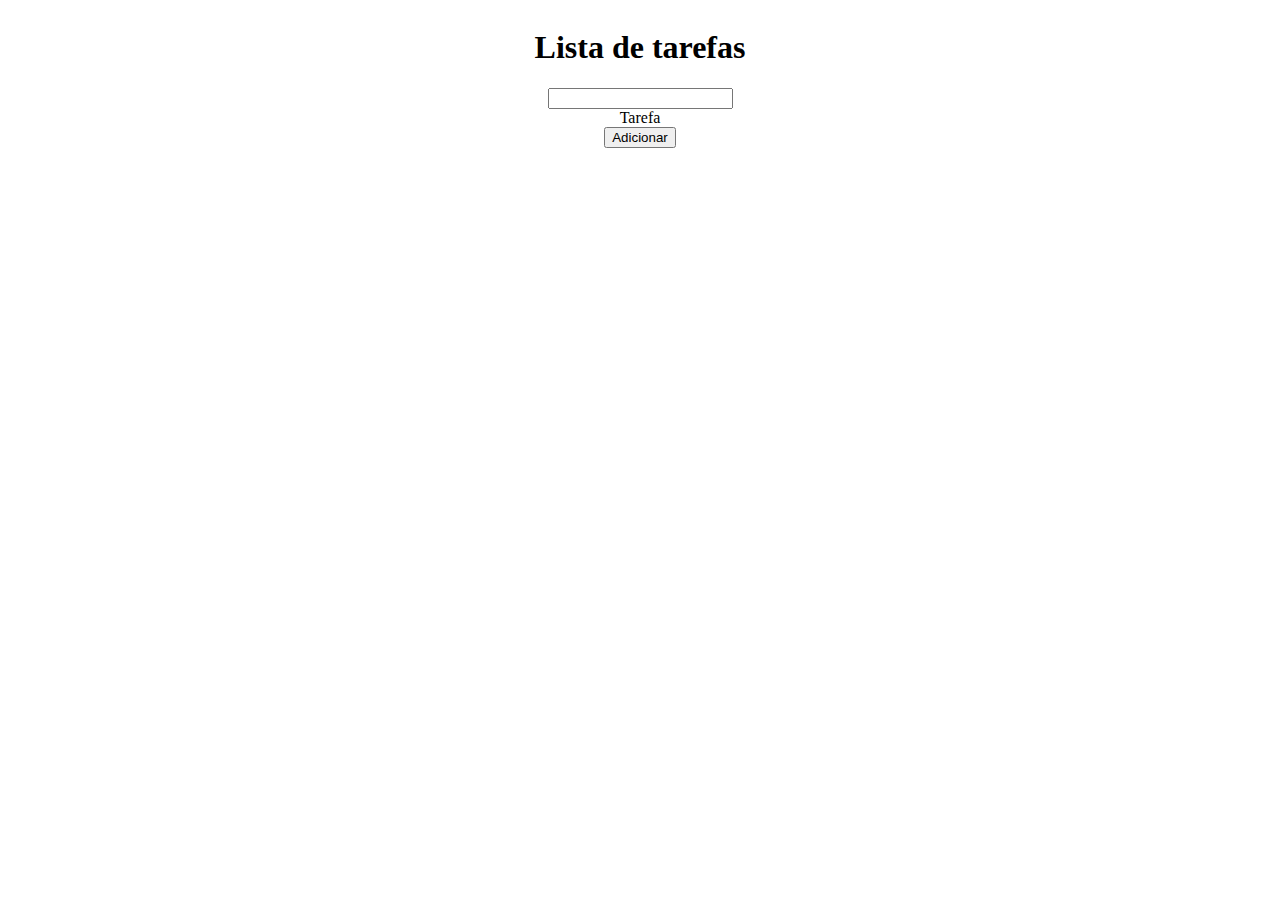
<file: exercicio_01/index.html>
<!DOCTYPE html>
<html lang="en">
  <head>
    <meta charset="UTF-8" />
    <meta name="viewport" content="width=device-width, initial-scale=1.0" />
    <script src="script.js" defer></script>
    <link rel="stylesheet" href="style.css" />
    <title>Document</title>
  </head>
  <body id="body">
    <h1>Lista de tarefas</h1>
    <input type="text" />
    <label for="text">Tarefa</label>
    <button id="btn">Adicionar</button>
    <div id="div">
      <ul id="ul"></ul>
    </div>
  </body>
</html>
</file>
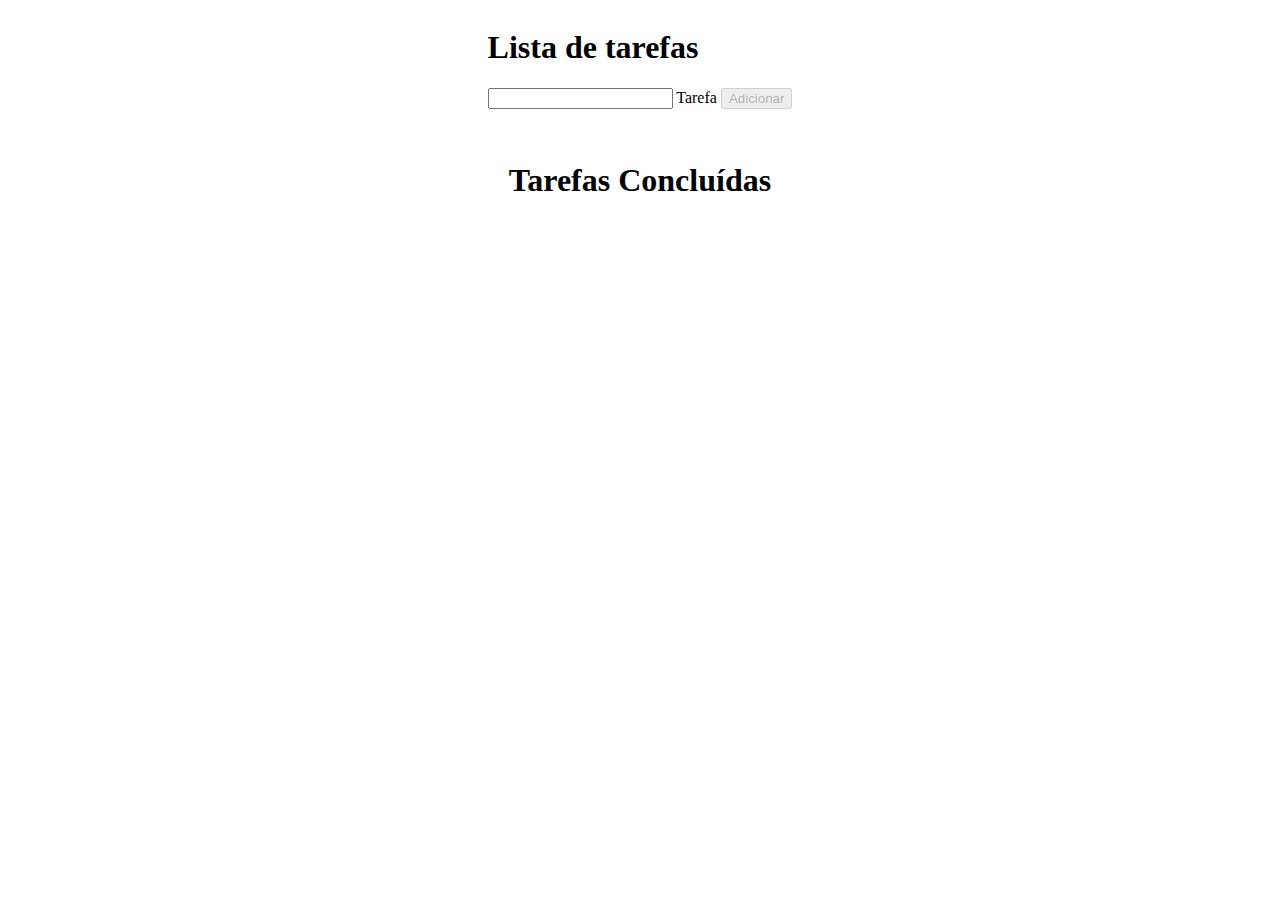
<file: exercicio_1_2/index.html>
<!DOCTYPE html>
<html lang="en">
  <head>
    <meta charset="UTF-8" />
    <meta name="viewport" content="width=device-width, initial-scale=1.0" />
    <script src="script.js" defer></script>
    <link rel="stylesheet" href="style.css" />
    <title>Document</title>
  </head>
  <body id="body">
    <section id="section-head">
      <h1>Lista de tarefas</h1>
      <input type="text" />
      <label for="text">Tarefa</label>
      <button id="btn" disabled>Adicionar</button>
    </section>
    <div id="div">
      <ul id="ul"></ul>
    </div>
    <section id="section-done">
      <h1>Tarefas Concluídas</h1>
      <div id="div-done">
        <ul id="ul-done"></ul>
      </div>
    </section>
  </body>
</html>
</file>
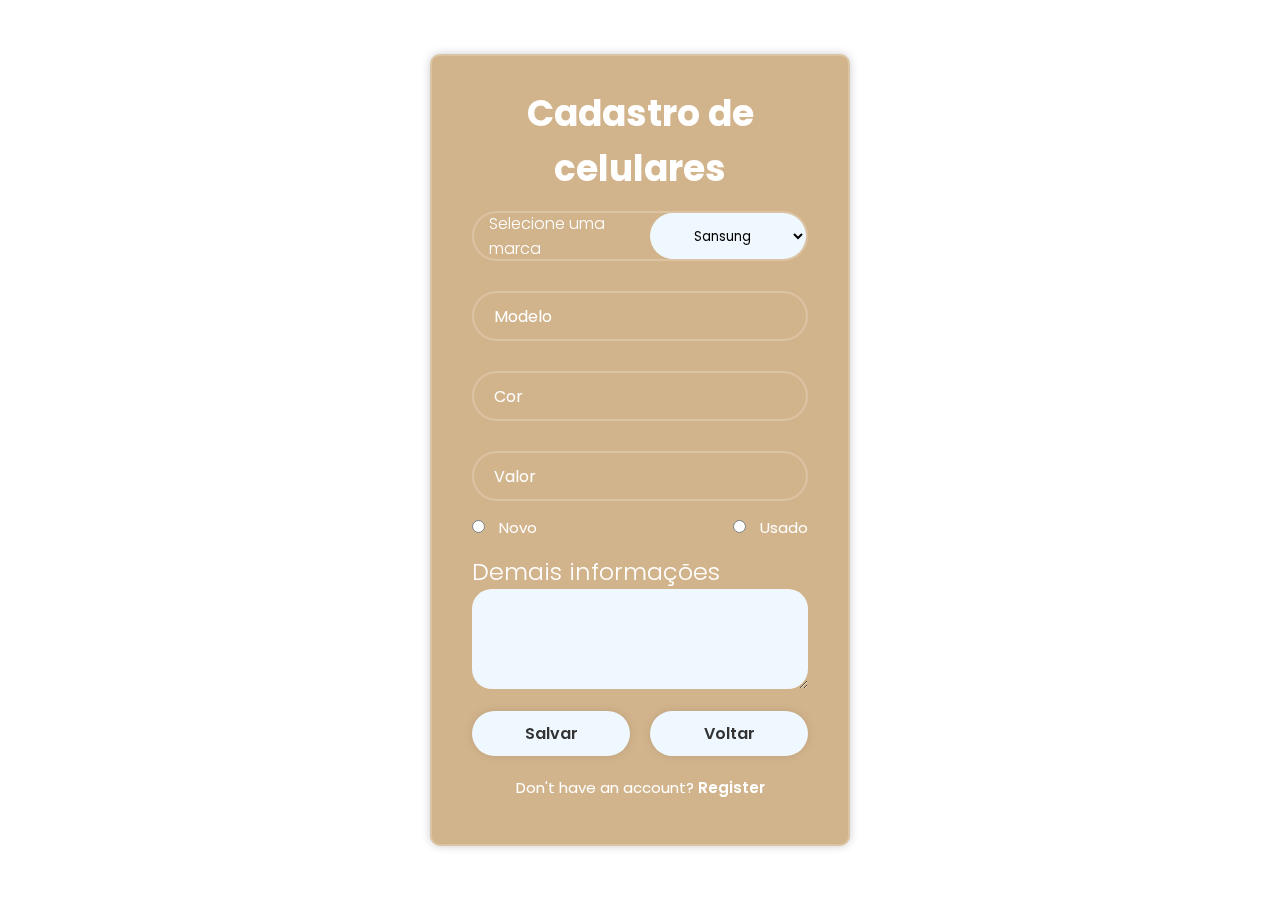
<file: exercicio_03/cadastro/index.html>
<!DOCTYPE html>
<html lang="en">
  <head>
    <meta charset="UTF-8" />
    <meta name="viewport" content="width=device-width, initial-scale=1.0" />
    <link rel="stylesheet" href="style.css" />
    <script src="teste.js" defer></script>
    <title>Celular</title>
  </head>
  <body>
    <div class="wrapper">
      <form id="form">
        <h1>Cadastro de celulares</h1>
        <div class="marca">
          <h2>Selecione uma marca</h2>
          <select name="marca" id="marcaCelular" required>
            <option value="Sansung">Sansung</option>
            <option value="Apple">Apple</option>
            <option value="Motorola">Motorola</option>
            <option value="Xiaomi">Xiaomi</option>
            <option value="Google">Google</option>
          </select>
        </div>

        <div class="input-box">
          <input
            type="text"
            id="modelo"
            name="modelo"
            placeholder="Modelo"
            required
          />
        </div>

        <div class="input-box">
          <input type="text" id="cor" name="cor" placeholder="Cor" required />
        </div>

        <div class="input-box">
          <input
            type="number"
            id="valor"
            name="valor"
            placeholder="Valor"
            required
          />
        </div>

        <div class="input-radio">
          <div class="radio">
            <input
              type="radio"
              id="novo"
              name="condicao"
              value="novo"
              class="radio_marcador"
            />
            <label for="novo">Novo</label>
          </div>
          <div class="radio">
            <input
              type="radio"
              id="usado"
              name="condicao"
              value="usado"
              class="radio_marcador"
            />
            <label for="usado">Usado</label>
          </div>
        </div>

        <div class="textarea">
          <h2>Demais informações</h2>
          <textarea name="demaisInformacoes" id="demaisInformacoes"></textarea>
        </div>

        <div class="btn-form">
          <button type="submit" class="btn" id="btnSalvar">Salvar</button>
          <button type="submit" class="btn">
            <a class="aBtn" href="/exercicio_03/listagem/index.html">Voltar</a>
          </button>
        </div>

        <div class="register-link">
          <p>Don't have an account? <a href="#">Register</a></p>
        </div>
      </form>
    </div>
  </body>
</html>
</file>
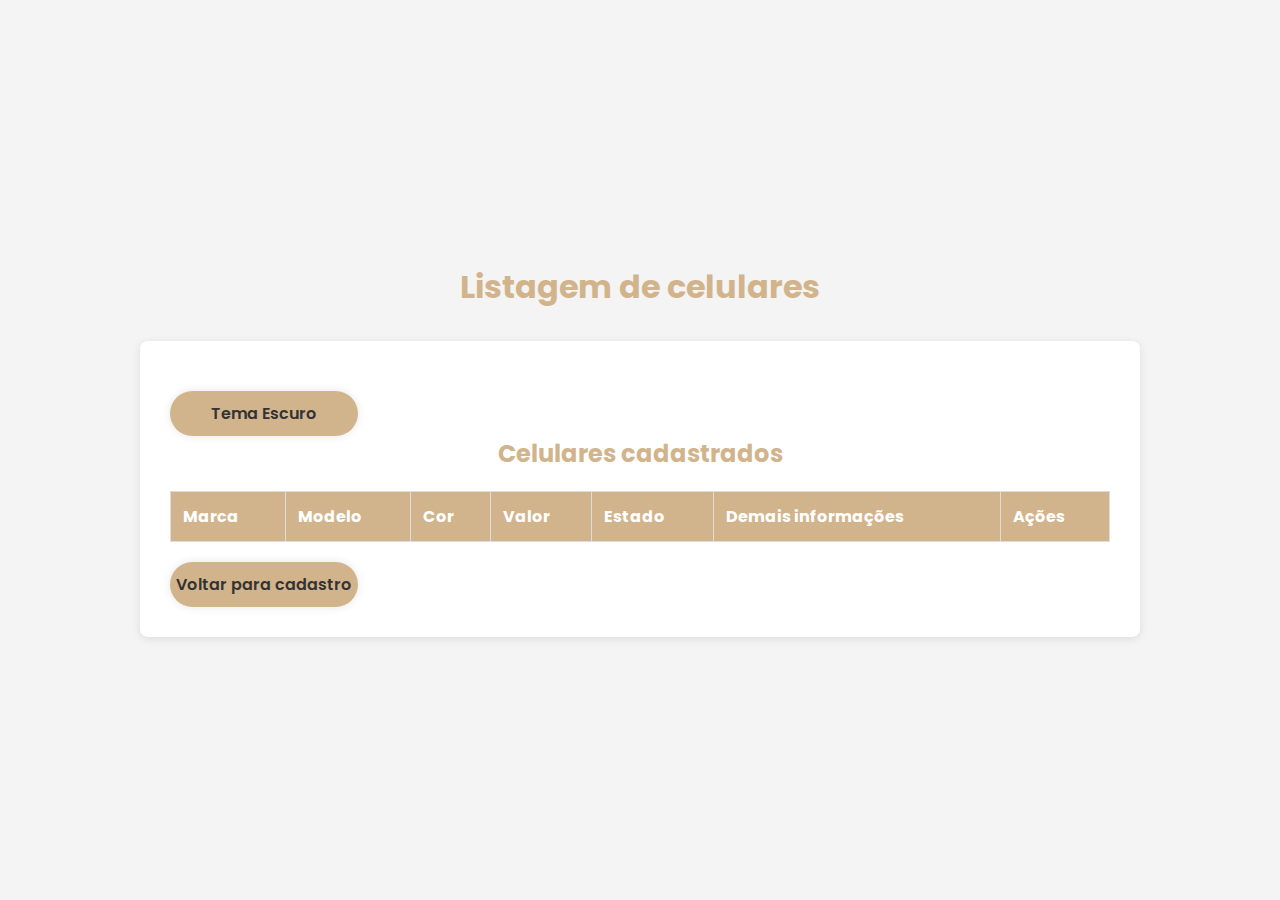
<file: exercicio_03/listagem/index.html>
<!DOCTYPE html>
<html lang="en">
  <head>
    <meta charset="UTF-8" />
    <meta name="viewport" content="width=device-width, initial-scale=1.0" />
    <link rel="stylesheet" href="style.css" />
    <script src="script.js" defer></script>
    <title>Listagem Celular</title>
  </head>
  <body>
    <h1>Listagem de celulares</h1>
    <div class="container">
      <button id="themeToggleButton" class="btn theme-toggle-btn">
        Tema Escuro
      </button>
      <h2>Celulares cadastrados</h2>
      <table>
        <thead>
          <tr>
            <th>Marca</th>
            <th>Modelo</th>
            <th>Cor</th>
            <th>Valor</th>
            <th>Estado</th>
            <th>Demais informações</th>
            <th>Ações</th>
          </tr>
        </thead>
        <tbody id="tabela"></tbody>
      </table>
      <div class="btn-form">
        <button type="button" class="btn">
          <a class="aBtn" href="/exercicio_03/cadastro/index.html"
            >Voltar para cadastro</a
          >
        </button>
      </div>
    </div>
  </body>
</html>
</file>
<file: exercicio_01/style.css>
body {
  display: flex;
  flex-direction: column;
  align-items: center;
}
#div {
  width: 80%;
}

#ul {
  display: flex;
  flex-direction: column;
  gap: 10px;
}
.li {
  display: flex;
  justify-content: space-evenly;
  gap: 10px;
  border: 2px solid black;
}
</file>
<file: exercicio_1_2/style.css>
body {
  display: flex;
  flex-direction: column;
  align-items: center;
}
#div {
  width: 80%;
}

#ul {
  display: flex;
  flex-direction: column;
  gap: 10px;
}
.li {
  display: flex;
  justify-content: space-evenly;
  gap: 10px;
  border: 2px solid black;
}
</file>
<file: exercicio_03/cadastro/style.css>
@import url("https://fonts.googleapis.com/css2?family=Poppins:ital,wght@0,100;0,200;0,300;0,400;0,500;0,600;0,700;0,800;0,900;1,100;1,200;1,300;1,400;1,500;1,600;1,700;1,800;1,900&display=swap");

* {
  font-family: "Poppins", sans-serif;
  margin: 0;
  padding: 0;
  box-sizing: border-box;
}

body {
  display: flex;
  justify-content: center;
  align-items: center;
  min-height: 100vh;
  background-color: #fff;
}

.wrapper {
  width: 420px;
  color: #fff;
  border-radius: 10px;
  padding: 30px 40px;
  background: transparent;
  border: 2px solid rgba(255, 255, 255, 0.2);
  backdrop-filter: blur(20px);
  box-shadow: 0 0 10px rgba(0, 0, 0, 0.2);
  background-color: tan;
}

.wrapper h1 {
  font-size: 36px;
  text-align: center;
  margin-bottom: 15px;
}

.wrapper .marca {
  display: flex;
  justify-content: space-between;
  align-items: center;
  border: 2px solid rgba(255, 255, 255, 0.2);
  border-radius: 40px;
  width: 100%;
  height: 50px;
}

.marca h2 {
  font-size: 16px;
  font-weight: 300;
  margin-left: 15px;
}

.marca select {
  background-color: aliceblue;
  border: none;
  border-radius: 40px;
  width: 50%;
  height: 100%;
  text-align: center;
}

.wrapper .input-box {
  width: 100%;
  height: 50px;
  margin: 30px 0;
  position: relative;
}

.input-box input {
  width: 100%;
  height: 100%;
  background: transparent;
  border: none;
  outline: none;
  border: 2px solid rgba(255, 255, 255, 0.2);
  border-radius: 40px;
  font-size: 16px;
  color: #fff;
  padding: 20px 45px 20px 20px;
}

.input-box input::placeholder {
  color: #fff;
}

.wrapper .input-radio {
  display: flex;
  justify-content: space-between;
  font-size: 15px;
  margin: -15px 0 15px;
}
.radio_marcador {
  cursor: pointer;
}

.radio label {
  margin-left: 10px;
}

.textarea h2 {
  font-weight: 300;
}

.textarea textarea {
  width: 100%;
  height: 100px;
  background-color: aliceblue;
  border: none;
  border-radius: 20px;
}

.btn-form {
  display: flex;
  gap: 20px;
  margin-top: 15px;
}

.btn {
  width: 100%;
  height: 45px;
  background-color: aliceblue;
  border: none;
  outline: none;
  border-radius: 40px;
  box-shadow: 0 0 10px rgba(0, 0, 0, 0.1);
  cursor: pointer;
  font-size: 16px;
  color: #333;
  font-weight: 600;
}
.aBtn {
  text-decoration: none;
  color: #333;
}

#demaisInformacoes {
  padding: 15px;
}

.register-link {
  font-size: 15px;
  text-align: center;
  margin: 20px 0 15px;
}

.register-link p a {
  color: #fff;
  text-decoration: none;
  font-weight: 600;
}

.register-link p a:hover {
  text-decoration: underline;
}

#textarea {
  padding: 10px;
}

/* --- Tema Escuro --- */
body.dark-theme {
  background-color: #2c2c2c; /* Fundo escuro */
  color: #f0f0f0; /* Texto claro */
}

/* Cadastro de celulares - Ajustes para o tema escuro */
body.dark-theme .wrapper {
  background-color: #3a3a3a; /* Fundo mais escuro para o wrapper */
  border: 2px solid rgba(255, 255, 255, 0.1);
  box-shadow: 0 0 15px rgba(0, 0, 0, 0.4);
}

body.dark-theme .wrapper h1,
body.dark-theme .marca h2,
body.dark-theme h2 {
  color: #ffcc00; /* Cor de destaque para títulos no tema escuro */
}

body.dark-theme .marca select,
body.dark-theme .input-box input,
body.dark-theme .textarea textarea {
  background-color: #555; /* Fundo escuro para inputs/selects/textarea */
  color: #f0f0f0;
  border: 2px solid rgba(255, 255, 255, 0.1);
}

body.dark-theme .input-box input::placeholder {
  color: #ccc;
}

body.dark-theme .btn {
  background-color: #ffcc00; /* Botões com destaque no tema escuro */
  color: #333;
}

body.dark-theme .aBtn {
  color: #333;
}

body.dark-theme .register-link p a {
  color: #ffcc00;
}

/* Listagem de celulares - Ajustes para o tema escuro */
body.dark-theme .container {
  background-color: #3a3a3a; /* Fundo mais escuro para o container da tabela */
  box-shadow: 0 2px 15px rgba(0, 0, 0, 0.4);
}

body.dark-theme table {
  border: 1px solid #555;
}

body.dark-theme th,
body.dark-theme td {
  border: 1px solid #555;
}

body.dark-theme th {
  background-color: #ffcc00; /* Cabeçalho da tabela com destaque */
  color: #333;
}

body.dark-theme tr:nth-child(even) {
  background-color: #4a4a4a; /* Linhas pares escuras */
}

body.dark-theme tr:hover {
  background-color: #555; /* Hover mais escuro */
}
</file>
<file: exercicio_03/listagem/style.css>
@import url("https://fonts.googleapis.com/css2?family=Poppins:ital,wght@0,100;0,200;0,300;0,400;0,500;0,600;0,700;0,800;0,900;1,100;1,200;1,300;1,400;1,500;1,600;1,700;1,800;1,900&display=swap");

* {
  font-family: "Poppins", sans-serif;
  margin: 0;
  padding: 0;
  box-sizing: border-box;
}

body {
  background-color: #f4f4f4;
  color: #333;
  display: flex;
  flex-direction: column;
  align-items: center;
  min-height: 100vh;
  justify-content: center;
  padding: 20px;
  box-sizing: border-box;
}
h1 {
  color: tan;
  text-align: center;
  margin-bottom: 30px;
  margin-top: 0;
}
.container {
  background-color: #fff;
  padding: 30px;
  border-radius: 8px;
  box-shadow: 0 2px 10px rgba(0, 0, 0, 0.1);
  width: 90%;
  max-width: 1000px;
}
h2 {
  color: tan;
  margin-bottom: 20px;
  text-align: center;
}
table {
  width: 100%;
  border-collapse: collapse;
  margin-top: 20px;
}
th,
td {
  border: 1px solid #ddd;
  padding: 12px;
  text-align: left;
}
th {
  background-color: tan;
  color: white;
  font-weight: bold;
}
tr:nth-child(even) {
  background-color: #f2f2f2;
}
tr:hover {
  background-color: #e9e9e9;
}
.btn {
  width: 20%;
  height: 45px;
  background-color: tan;
  border: none;
  outline: none;
  border-radius: 40px;
  box-shadow: 0 0 10px rgba(0, 0, 0, 0.1);
  cursor: pointer;
  font-size: 16px;
  color: #333;
  font-weight: 600;
  margin-top: 20px;
}
.aBtn {
  text-decoration: none;
  color: #333;
}

/* --- Tema Escuro --- */
body.dark-theme {
  background-color: #2c2c2c; /* Fundo escuro */
  color: #f0f0f0; /* Texto claro */
}

/* Cadastro de celulares - Ajustes para o tema escuro */
body.dark-theme .wrapper {
  background-color: #3a3a3a; /* Fundo mais escuro para o wrapper */
  border: 2px solid rgba(255, 255, 255, 0.1);
  box-shadow: 0 0 15px rgba(0, 0, 0, 0.4);
}

body.dark-theme .wrapper h1,
body.dark-theme .marca h2,
body.dark-theme h2 {
  color: #ffcc00; /* Cor de destaque para títulos no tema escuro */
}

body.dark-theme .marca select,
body.dark-theme .input-box input,
body.dark-theme .textarea textarea {
  background-color: #555; /* Fundo escuro para inputs/selects/textarea */
  color: #f0f0f0;
  border: 2px solid rgba(255, 255, 255, 0.1);
}

body.dark-theme .input-box input::placeholder {
  color: #ccc;
}

body.dark-theme .btn {
  background-color: #ffcc00; /* Botões com destaque no tema escuro */
  color: #333;
}

body.dark-theme .aBtn {
  color: #333;
}

body.dark-theme .register-link p a {
  color: #ffcc00;
}

/* Listagem de celulares - Ajustes para o tema escuro */
body.dark-theme .container {
  background-color: #3a3a3a; /* Fundo mais escuro para o container da tabela */
  box-shadow: 0 2px 15px rgba(0, 0, 0, 0.4);
}

body.dark-theme table {
  border: 1px solid #555;
}

body.dark-theme th,
body.dark-theme td {
  border: 1px solid #555;
}

body.dark-theme th {
  background-color: #ffcc00; /* Cabeçalho da tabela com destaque */
  color: #333;
}

body.dark-theme tr:nth-child(even) {
  background-color: #4a4a4a; /* Linhas pares escuras */
}

body.dark-theme tr:hover {
  background-color: #555; /* Hover mais escuro */
}
</file>
